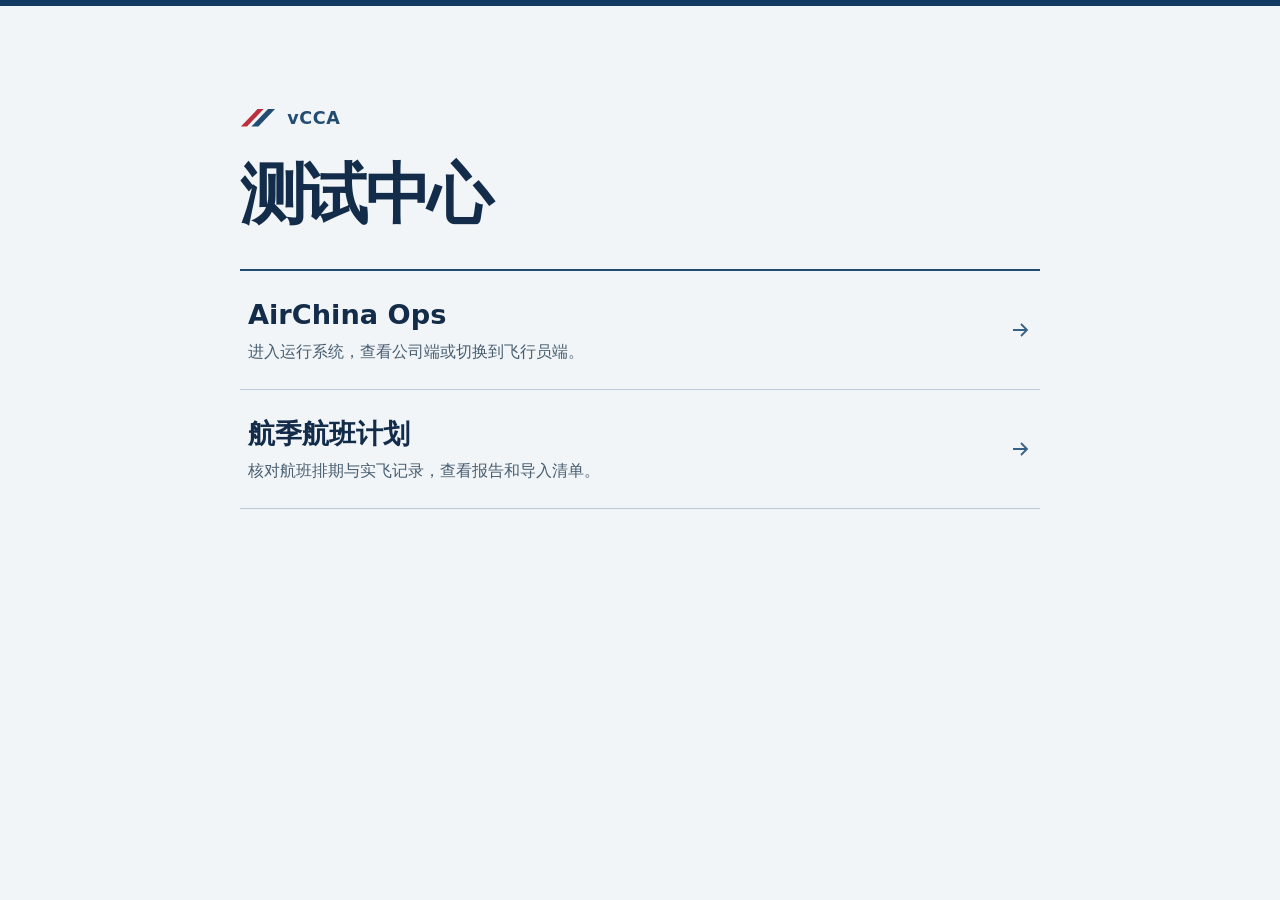
<file: deploy/dmit-portal/index.html>
<!doctype html>
<html lang="zh-CN">
<head>
<meta charset="utf-8">
<meta name="viewport" content="width=device-width,initial-scale=1">
<meta name="robots" content="noindex,nofollow">
<title>vCCA 测试中心</title>
<style>
  *{box-sizing:border-box}
  html{min-height:100%;background:#f2f5f8;color:#132c49;font-family:"Segoe UI","Microsoft YaHei",system-ui,sans-serif}
  body{margin:0;border-top:6px solid #133a63}
  main{max-width:58rem;margin:auto;padding:clamp(3rem,11vh,8rem) clamp(1.25rem,5vw,4rem)}
  .mark{display:flex;align-items:center;gap:.65rem;font-weight:750;letter-spacing:.035em;color:#234c71}
  .mark svg{width:2.3rem;height:1.6rem}.mark span{font-size:1.1rem}
  h1{font-size:clamp(2.35rem,6vw,4.1rem);line-height:1.14;letter-spacing:-.055em;margin:1.65rem 0 2.35rem}
  nav{border-top:2px solid #234c71}
  a{display:grid;grid-template-columns:1fr auto;align-items:center;gap:1rem;padding:1.55rem .5rem;color:inherit;text-decoration:none;border-bottom:1px solid #bdcbd8}
  a:hover,a:focus-visible{background:#e5edf4}a:focus-visible{outline:3px solid #236595;outline-offset:2px}
  strong{display:block;font-size:clamp(1.3rem,3vw,1.7rem);line-height:1.4;font-weight:650}
  small{display:block;margin-top:.3rem;color:#475e70;font-size:.99rem;line-height:1.6}
  .go{width:1.5rem;height:1.5rem;color:#386183}
</style>
</head>
<body><main>
  <div class="mark"><svg viewBox="0 0 42 26" fill="none" aria-hidden="true"><path d="M1 23 20 3h7L8 23z" fill="#bd2e3f"/><path d="M13 23 32 3h8L21 23z" fill="#234c71"/></svg><span>vCCA</span></div>
  <h1>测试中心</h1>
  <nav aria-label="选择测试系统">
    <a href="/company"><span><strong>AirChina Ops</strong><small>进入运行系统，查看公司端或切换到飞行员端。</small></span><svg class="go" viewBox="0 0 24 24" fill="none" stroke="currentColor" stroke-width="1.8" aria-hidden="true"><path d="M5 12h14m-6-6 6 6-6 6"/></svg></a>
    <a href="/plan/"><span><strong>航季航班计划</strong><small>核对航班排期与实飞记录，查看报告和导入清单。</small></span><svg class="go" viewBox="0 0 24 24" fill="none" stroke="currentColor" stroke-width="1.8" aria-hidden="true"><path d="M5 12h14m-6-6 6 6-6 6"/></svg></a>
  </nav>
</main></body></html>
</file>
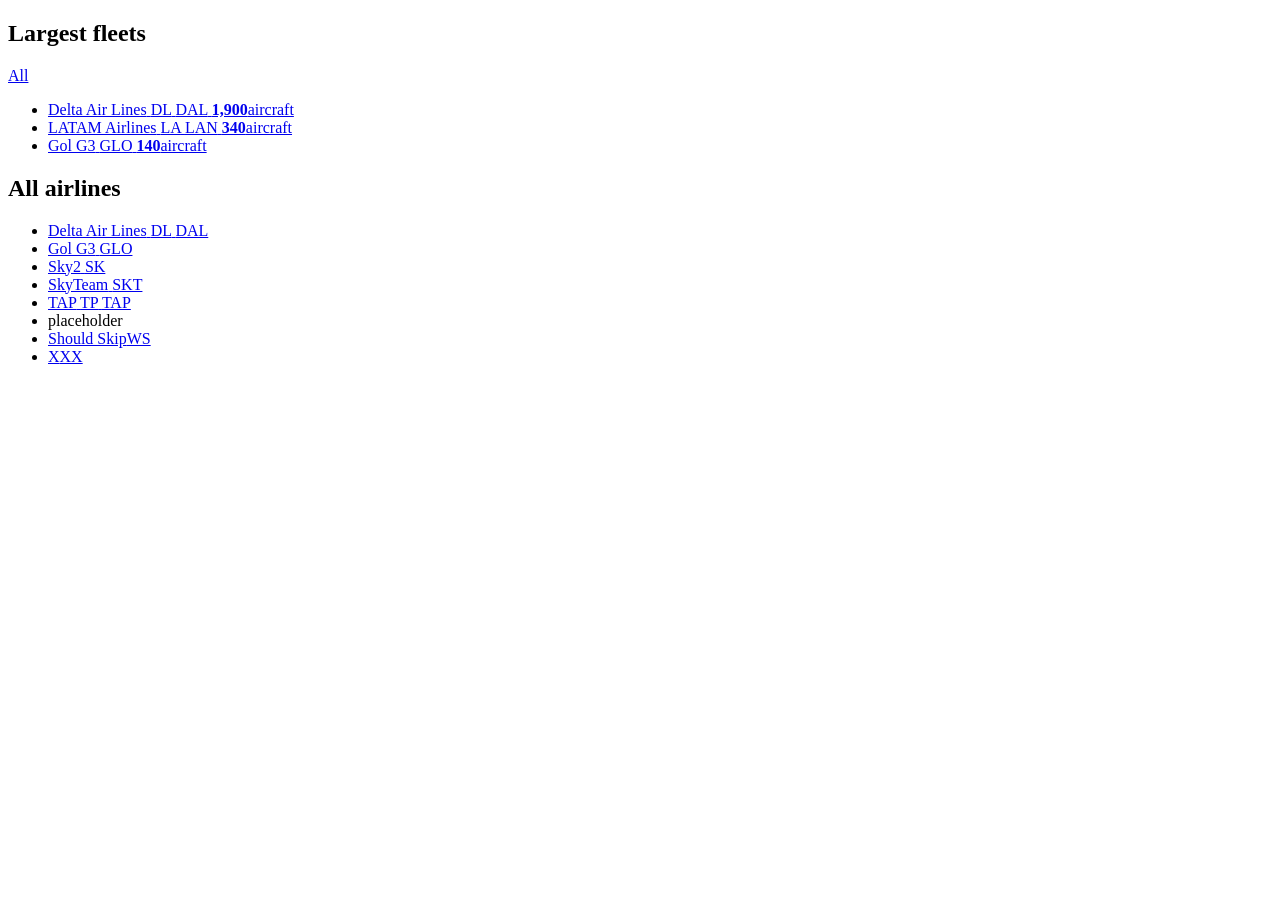
<file: FlightRadarAPI/go/flightradarapi/testdata/airlines.html>
<!DOCTYPE html>
<html lang="en">
<head><meta charset="utf-8"><title>Airlines - Flightradar24</title></head>
<body>
<section aria-labelledby="largest-fleets-title">
  <header>
    <h2 id="largest-fleets-title">Largest fleets</h2>
    <a href="/data/airlines/largest-fleets"><span>All</span></a>
  </header>
  <ul>
    <li><a href="/data/airlines/dl-dal">
      <div aria-label="Delta Air Lines" role="img" style="background-image:url(https://cdn.flightradar24.com/assets/airlines/logotypes/32.png);" aria-hidden="true"></div>
      <span><span title="Delta Air Lines">Delta Air Lines</span>
        <span><span><span><span>DL</span></span><span id="v-1-description" hidden>Airline IATA code</span></span>
        <span><span><span>DAL</span></span><span id="v-2-description" hidden>Airline ICAO code</span></span></span></span>
      <span><span><strong>1,900</strong><span>aircraft</span></span></span>
    </a></li>
    <li><a href="/data/airlines/la-lan">
      <div aria-label="LATAM Airlines" role="img" aria-hidden="true"></div>
      <span><span title="LATAM Airlines">LATAM Airlines</span>
        <span><span><span><span>LA</span></span><span id="v-3-description" hidden>Airline IATA code</span></span>
        <span><span><span>LAN</span></span><span id="v-4-description" hidden>Airline ICAO code</span></span></span></span>
      <span><span><strong>340</strong><span>aircraft</span></span></span>
    </a></li>
    <li><a href="/data/airlines/g3-glo">
      <div aria-label="Gol" role="img" aria-hidden="true"></div>
      <span><span title="Gol">Gol</span>
        <span><span><span><span>G3</span></span><span id="v-5-description" hidden>Airline IATA code</span></span>
        <span><span><span>GLO</span></span><span id="v-6-description" hidden>Airline ICAO code</span></span></span></span>
      <span><span><strong>140</strong><span>aircraft</span></span></span>
    </a></li>
  </ul>
</section>
<section aria-labelledby="all-airlines-title">
  <h2 id="all-airlines-title">All airlines</h2>
  <ul>
    <li><a href="/data/airlines/dl-dal">
      <div aria-label="Delta Air Lines" role="img" aria-hidden="true"></div>
      <span><span title="Delta Air Lines">Delta Air Lines</span>
        <span><span><span><span>DL</span></span><span id="v-7-description" hidden>Airline IATA code</span></span>
        <span><span><span>DAL</span></span><span id="v-8-description" hidden>Airline ICAO code</span></span></span></span>
    </a></li>
    <li><a href="/data/airlines/g3-glo">
      <div aria-label="Gol" role="img" aria-hidden="true"></div>
      <span><span title="Gol">Gol</span>
        <span><span><span><span>G3</span></span><span id="v-9-description" hidden>Airline IATA code</span></span>
        <span><span><span>GLO</span></span><span id="v-10-description" hidden>Airline ICAO code</span></span></span></span>
    </a></li>
    <li><a href="/data/airlines/sk">
      <div aria-label="Sky2" role="img" aria-hidden="true"></div>
      <span><span title="Sky2">Sky2</span>
        <span><span><span><span>SK</span></span><span id="v-11-description" hidden>Airline IATA code</span></span></span></span>
    </a></li>
    <li><a href="/data/airlines/skt">
      <div aria-label="SkyTeam" role="img" aria-hidden="true"></div>
      <span><span title="SkyTeam">SkyTeam</span>
        <span><span><span><span>SKT</span></span><span id="v-12-description" hidden>Airline ICAO code</span></span></span></span>
    </a></li>
    <li><a href="/data/airlines/tap">
      <!-- the name is a code-shaped word: the title attribute, not the badge regex, must win -->
      <div aria-label="TAP" role="img" aria-hidden="true"></div>
      <span><span title="TAP">TAP</span>
        <span><span><span><span>TP</span></span><span id="v-13-description" hidden>Airline IATA code</span></span>
        <span><span><span>TAP</span></span><span id="v-14-description" hidden>Airline ICAO code</span></span></span></span>
    </a></li>
    <li><!-- an entry with no link at all: must be skipped --><span>placeholder</span></li>
    <li><a href="/wrong-link"><span title="Should Skip">Should Skip</span><span><span>WS</span></span></a></li>
    <li><a href="/data/airlines/x"><span title="X">X</span><span><span>XX</span></span></a></li>
  </ul>
</section>
</body>
</html>
</file>
